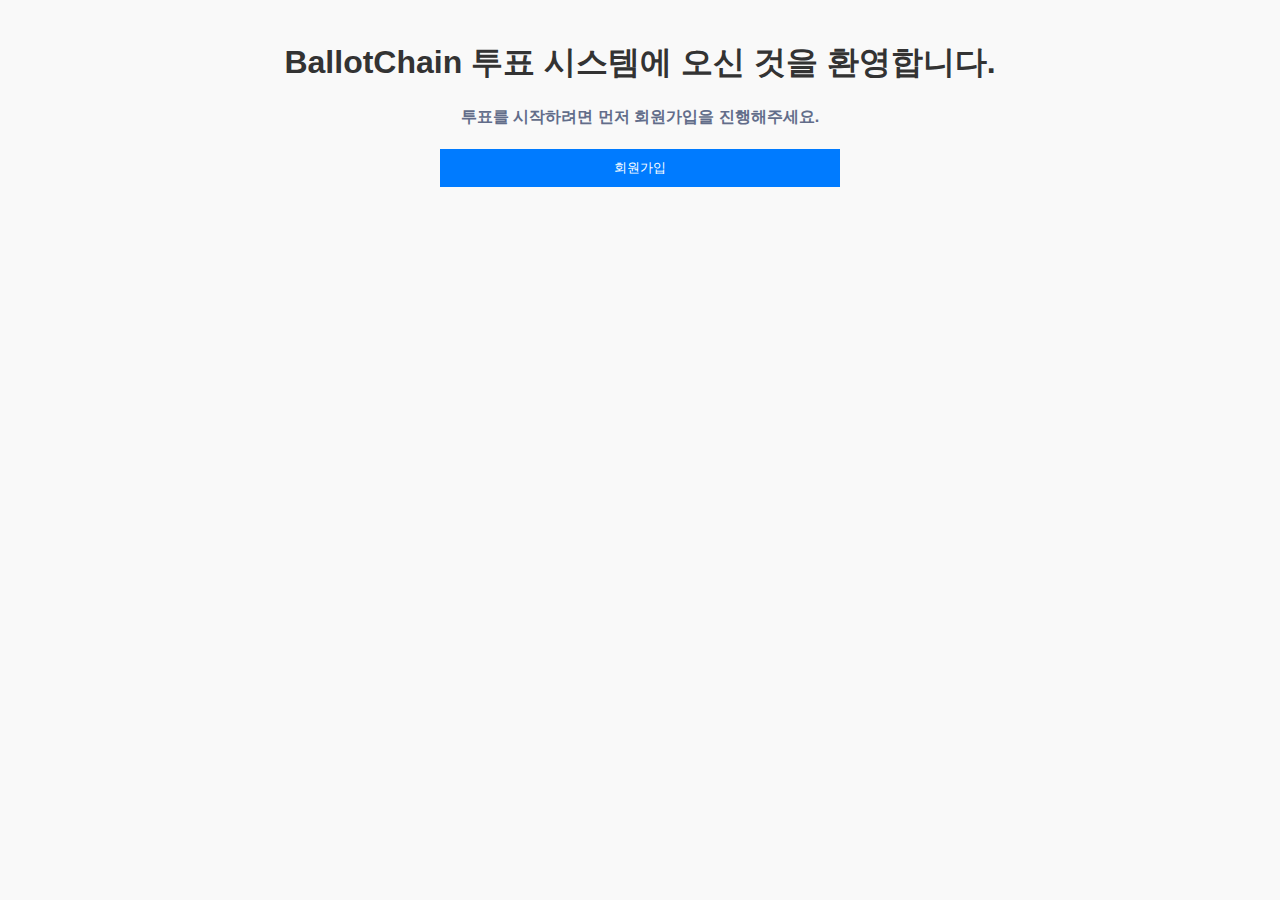
<file: templates/index.html>
<!--기본 홈페이지-->
<!DOCTYPE html>
<html lang="en">
<head>
    <meta charset="UTF-8">
    <meta name="viewport" content="width=device-width, initial-scale=1.0">
    <title>BallotChain</title>
    <link rel="stylesheet" href="../static/styles.css">
</head>
<body>
    <h1>BallotChain 투표 시스템에 오신 것을 환영합니다.</h1>
    <h4>투표를 시작하려면 먼저 회원가입을 진행해주세요.</h4>
    <form href="/register.html">
        <button>회원가입</button>
    </form>
</body>
</html>
</file>
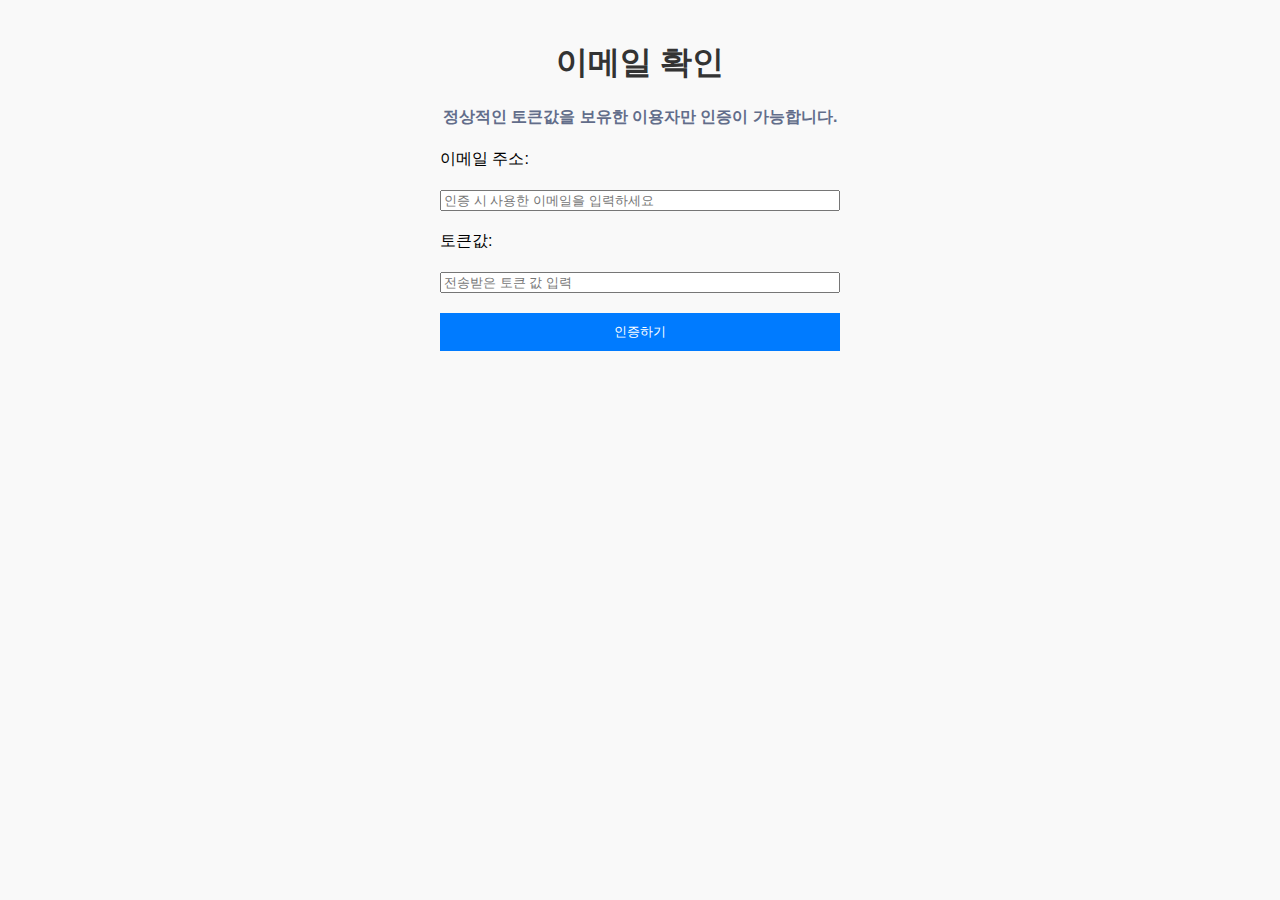
<file: templates/confirm_email.html>
<!--3. 이메일 확인 페이지-->
<!DOCTYPE html>
<html lang="ko">
<head>
    <meta charset="UTF-8">
    <meta name="viewport" content="width=device-width, initial-scale=1.0">
    <title>이메일 확인</title>
    <link rel="stylesheet" href="/static/styles.css">
</head>
<body>
    <h1>이메일 확인</h1>
    <h4>정상적인 토큰값을 보유한 이용자만 인증이 가능합니다.</h4>
    <form id="confirmEmailForm">
        <label for="email">이메일 주소:</label>
        <input type="email" id="email" name="email" required placeholder="인증 시 사용한 이메일을 입력하세요">

        <label for="email">토큰값:</label>
        <input type="text" id="token" name="token" required placeholder="전송받은 토큰 값 입력">

        <button type="submit">인증하기</button>
    </form>
    <p id="reponseMessage"></p>

    <script src="/static/scripts.js"></script>
</body>
</html>
</file>
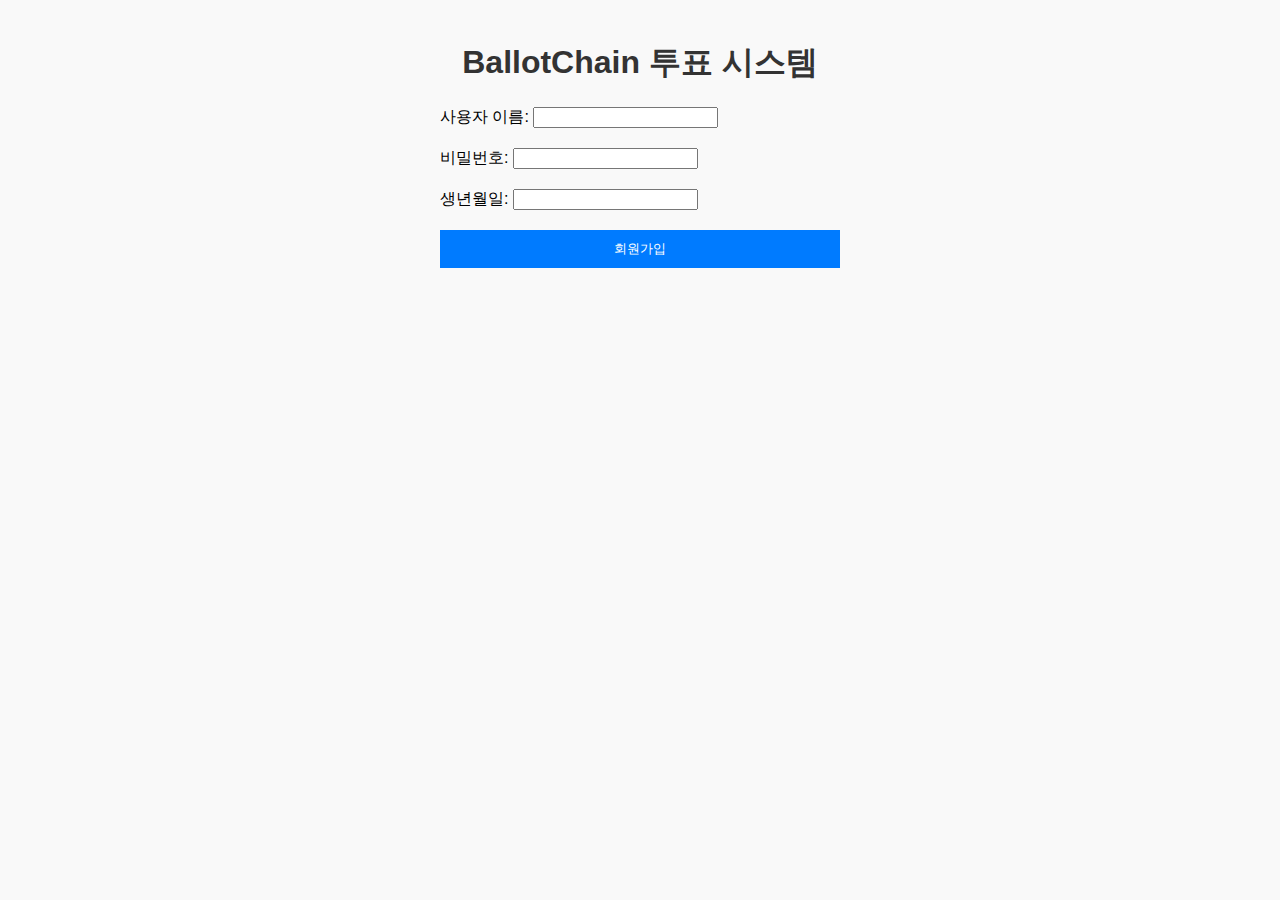
<file: templates/register.html>
<!--1. 회원가입 페이지-->
<!DOCTYPE html>
<html lang="ko">
<head>
    <meta charset="UTF-8">
    <meta name="viewport" content="width=device-width, initial-scale=1.0">
    <title>회원가입</title>
    <link rel="stylesheet" href="/static/styles.css">
</head>
<body>
    <h1>BallotChain 투표 시스템</h1>
    <form id="registerForm">
        <div id="userInput">
            <label for="username">사용자 이름:</label>
            <input type="text" id="username" name="username" required>
        </div>

        <div id="userInput">
            <label for="password">비밀번호:</label>
            <input type="password" id="password" name="password" required>
        </div>

        <div id="userInput">
            <label for="birthday">생년월일:</label>
            <input type="text" id="birthday" name="birthday" required>
        </div>

        <button type="submit">회원가입</button>
    </form>
    <p id="reponseMessage"></p>

    <script src="/static/scripts.js"></script>
</body>
</html>
</file>
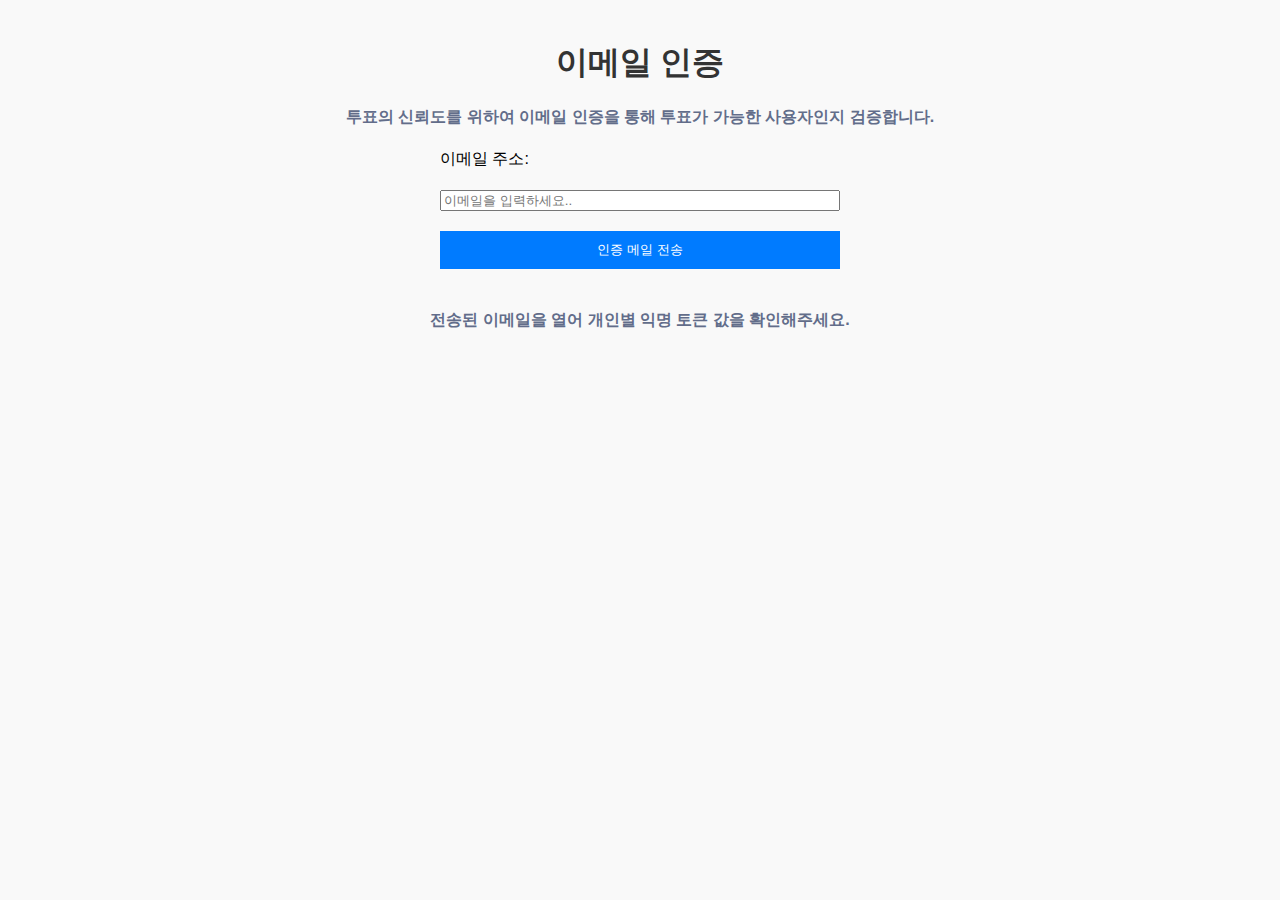
<file: templates/verify_email.html>
<!--2. 이메일 인증 페이지-->
<!DOCTYPE html>
<html lang="ko">
<head>
    <meta charset="UTF-8">
    <meta name="viewport" content="width=device-width, initial-scale=1.0">
    <title>이메일 인증</title>
    <link rel="stylesheet" href="/static/styles.css">
</head>
<body>
    <h1>이메일 인증</h1>
    <h4>투표의 신뢰도를 위하여 이메일 인증을 통해 투표가 가능한 사용자인지 검증합니다.</h4>
    <form id="emailForm">
        <label for="email">이메일 주소:</label>
        <input type="email" id="email" name="email" required placeholder="이메일을 입력하세요..">
        <button type="submit">인증 메일 전송</button>
    </form>
    <div>
        <h4>전송된 이메일을 열어 개인별 익명 토큰 값을 확인해주세요.</h4>
    </div>
    <p id="reponseMessage"></p>

    <script src="/static/scripts.js"></script>
</body>
</html>
</file>
<file: static/styles.css>
/*기본 CSS 파일 (수정중..)*/

body {
    font-family: Arial, sans-serif;
    margin: 0;
    padding: 20px;
    background-color: #f9f9f9;
}

h1{
    color: #333;
    text-align: center;
}

h4{
    color: rgb(98, 109, 138);
    text-align: center;
}


form {
    display: flex;
    flex-direction: column;
    max-width: 400px;
    margin: 0 auto;
}

label, input, button {
    margin-bottom: 20px;
}

button {
    padding: 10px;
    background-color: #007bff;
    color: white;
    border: none;
    cursor: pointer;
}

button:hover {
    background-color: #0056b3;
}

#responseMessage {
    margin-top: 20px;
    font-size: 1.2em;
    color: #007bff;
}
</file>
